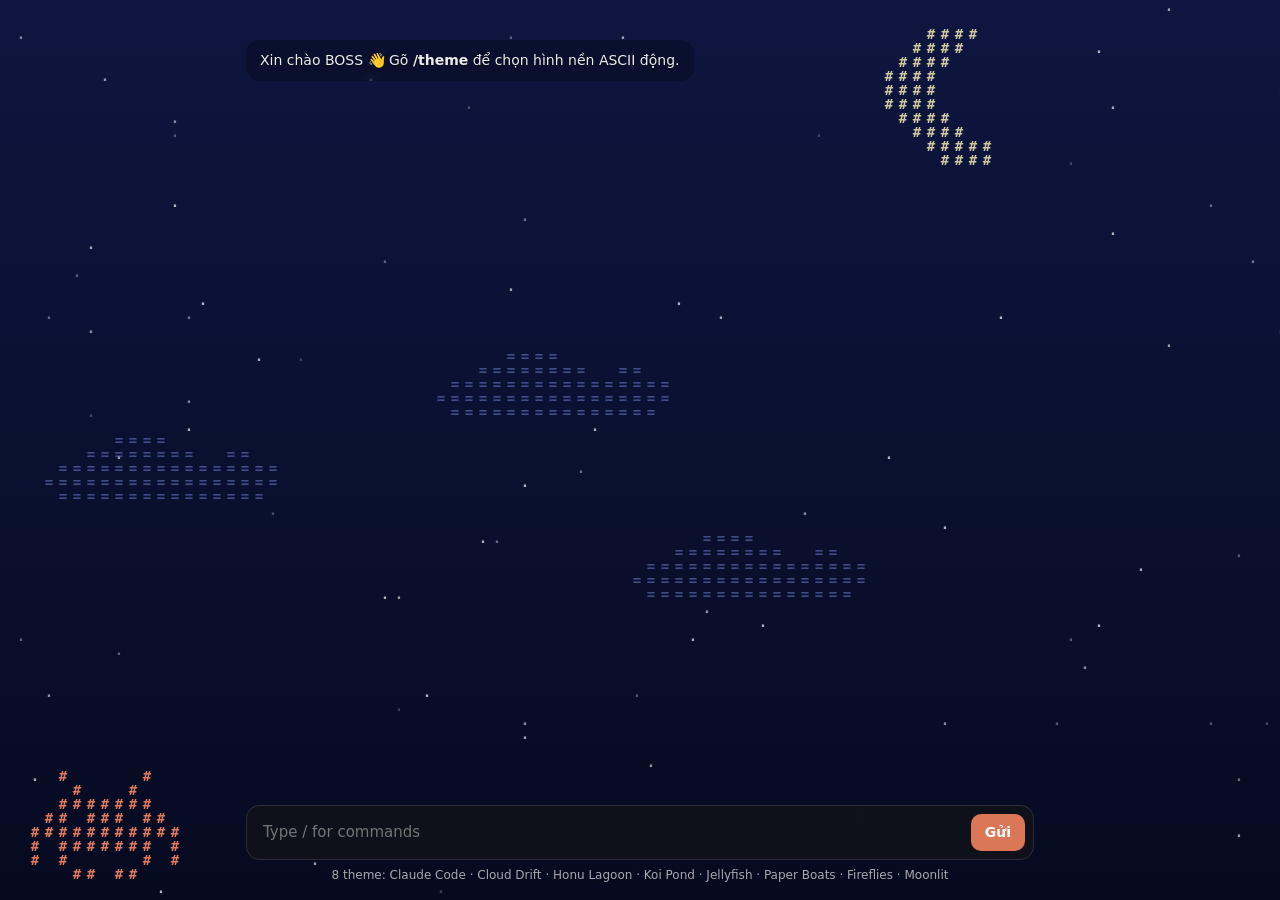
<file: pixel-chat/index.html>
<!DOCTYPE html>
<html lang="vi">
<head>
  <meta charset="UTF-8" />
  <meta name="viewport" content="width=device-width, initial-scale=1.0" />
  <title>Pixel Chat Themes</title>
  <style>
    :root { --panel: rgba(20, 20, 24, 0.72); --line: rgba(255,255,255,0.12); --text: #ececec; --muted: #a8a8b0; --accent: #d97757; }
    * { box-sizing: border-box; }
    html, body { margin: 0; height: 100%; background: #0d0907; color: var(--text); font: 14px/1.5 ui-sans-serif, system-ui, -apple-system, "Segoe UI", sans-serif; }
    #bg { position: fixed; inset: 0; width: 100%; height: 100%; z-index: 0; }
    .app { position: relative; z-index: 1; height: 100%; display: flex; flex-direction: column; max-width: 820px; margin: 0 auto; padding: 16px; }
    .msgs { flex: 1; overflow-y: auto; display: flex; flex-direction: column; gap: 12px; padding: 24px 0; }
    .msg { max-width: 80%; padding: 10px 14px; border-radius: 14px; backdrop-filter: blur(6px); -webkit-backdrop-filter: blur(6px); animation: pop .25s ease; }
    .msg.user { align-self: flex-end; background: rgba(40,40,46,0.85); border: 1px solid var(--line); }
    .msg.bot { align-self: flex-start; background: rgba(0,0,0,0.25); text-shadow: 0 1px 2px rgba(0,0,0,.6); }
    @keyframes pop { from { opacity: 0; transform: translateY(6px); } to { opacity: 1; transform: none; } }
    .picker { display: none; background: var(--panel); border: 1px solid var(--line); border-radius: 14px; padding: 10px 12px 12px; margin-bottom: 8px; backdrop-filter: blur(10px); -webkit-backdrop-filter: blur(10px); }
    .picker.open { display: block; animation: pop .2s ease; }
    .picker-head { display: flex; justify-content: space-between; align-items: center; color: var(--muted); font-size: 12px; margin-bottom: 8px; }
    .picker-head code { background: rgba(255,255,255,.08); color: var(--text); padding: 2px 6px; border-radius: 6px; margin-right: 6px; }
    .thumbs { display: grid; grid-template-columns: repeat(auto-fill, minmax(88px, 1fr)); gap: 8px; }
    .thumb { background: none; border: 0; padding: 0; color: var(--muted); font: inherit; font-size: 11px; cursor: pointer; text-align: center; }
    .thumb canvas { display: block; width: 100%; height: 52px; border-radius: 8px; border: 2px solid transparent; transition: border-color .15s, transform .15s; }
    .thumb:hover canvas { transform: translateY(-2px); }
    .thumb.active canvas, .thumb:focus-visible canvas { border-color: var(--accent); }
    .thumb.active { color: var(--text); }
    .composer { display: flex; gap: 8px; align-items: center; background: var(--panel); border: 1px solid var(--line); border-radius: 14px; padding: 8px 8px 8px 14px; backdrop-filter: blur(10px); -webkit-backdrop-filter: blur(10px); }
    .composer input { flex: 1; min-width: 0; background: none; border: 0; outline: none; color: var(--text); font: inherit; font-size: 15px; }
    .composer button { background: var(--accent); color: #fff; border: 0; border-radius: 10px; padding: 8px 14px; font: inherit; font-weight: 600; cursor: pointer; }
    .hint { color: var(--muted); font-size: 12px; text-align: center; margin-top: 6px; text-shadow: 0 1px 2px rgba(0,0,0,.6); }
  </style>
</head>
<body>
  <canvas id="bg" aria-hidden="true"></canvas>
  <main class="app">
    <div class="msgs" id="msgs">
      <div class="msg bot">Xin chào BOSS 👋 Gõ <b>/theme</b> để chọn hình nền ASCII động.</div>
    </div>
    <div class="picker" id="picker" role="dialog" aria-label="Chọn theme">
      <div class="picker-head"><span><code>/theme</code>ASCII wallpapers</span><span>↵ apply · esc close</span></div>
      <div class="thumbs" id="thumbs"></div>
    </div>
    <form class="composer" id="form">
      <input id="input" placeholder="Type / for commands" autocomplete="off" />
      <button type="submit">Gửi</button>
    </form>
    <div class="hint">8 theme: Claude Code · Cloud Drift · Honu Lagoon · Koi Pond · Jellyfish · Paper Boats · Fireflies · Moonlit</div>
  </main>

  <script src="ascii-themes.js"></script>
  <script>
    const KEY = 'pixel-chat-theme';
    let saved = 'moonlit';
    try { saved = localStorage.getItem(KEY) || saved; } catch (e) {}
    const scene = AsciiThemes.mount(document.getElementById('bg'), { theme: saved });

    const picker = document.getElementById('picker'), thumbs = document.getElementById('thumbs');
    const input = document.getElementById('input'), msgs = document.getElementById('msgs');
    const themes = AsciiThemes.list();
    let sel = Math.max(0, themes.findIndex((t) => t.id === saved));
    const mini = [];

    themes.forEach((t, i) => {
      const b = document.createElement('button');
      b.type = 'button'; b.className = 'thumb'; b.dataset.id = t.id;
      b.innerHTML = '<canvas></canvas><span>' + t.name + '</span>';
      b.onclick = () => apply(i);
      thumbs.appendChild(b);
    });

    function mark() { [...thumbs.children].forEach((el, i) => el.classList.toggle('active', i === sel)); }
    function openPicker() {
      picker.classList.add('open'); mark();
      if (!mini.length) [...thumbs.querySelectorAll('canvas')].forEach((c, i) => mini.push(AsciiThemes.mount(c, { theme: themes[i].id, cell: 6, mascot: false })));
    }
    function closePicker() { picker.classList.remove('open'); mini.splice(0).forEach((m) => m.destroy()); }
    function say(text, who) { const d = document.createElement('div'); d.className = 'msg ' + who; d.textContent = text; msgs.appendChild(d); msgs.scrollTop = msgs.scrollHeight; }
    function apply(i) {
      sel = i; scene.setTheme(themes[i].id);
      try { localStorage.setItem(KEY, themes[i].id); } catch (e) {}
      closePicker(); input.value = ''; input.focus();
      say('Đã đổi sang ' + themes[i].name + ' ✨', 'bot');
    }

    input.addEventListener('input', () => input.value.startsWith('/') ? openPicker() : closePicker());
    input.addEventListener('keydown', (e) => {
      if (!picker.classList.contains('open')) return;
      if (e.key === 'ArrowRight' || e.key === 'ArrowDown') { sel = (sel + 1) % themes.length; mark(); e.preventDefault(); }
      else if (e.key === 'ArrowLeft' || e.key === 'ArrowUp') { sel = (sel - 1 + themes.length) % themes.length; mark(); e.preventDefault(); }
      else if (e.key === 'Enter') { apply(sel); e.preventDefault(); }
      else if (e.key === 'Escape') { closePicker(); input.value = ''; }
    });
    document.getElementById('form').addEventListener('submit', (e) => {
      e.preventDefault();
      const v = input.value.trim(); if (!v) return;
      say(v, 'user'); input.value = '';
      setTimeout(() => say('Đã nhận BOSS! (đây là khung chat demo — gõ /theme để đổi nền)', 'bot'), 400);
    });
  </script>
</body>
</html>
</file>
